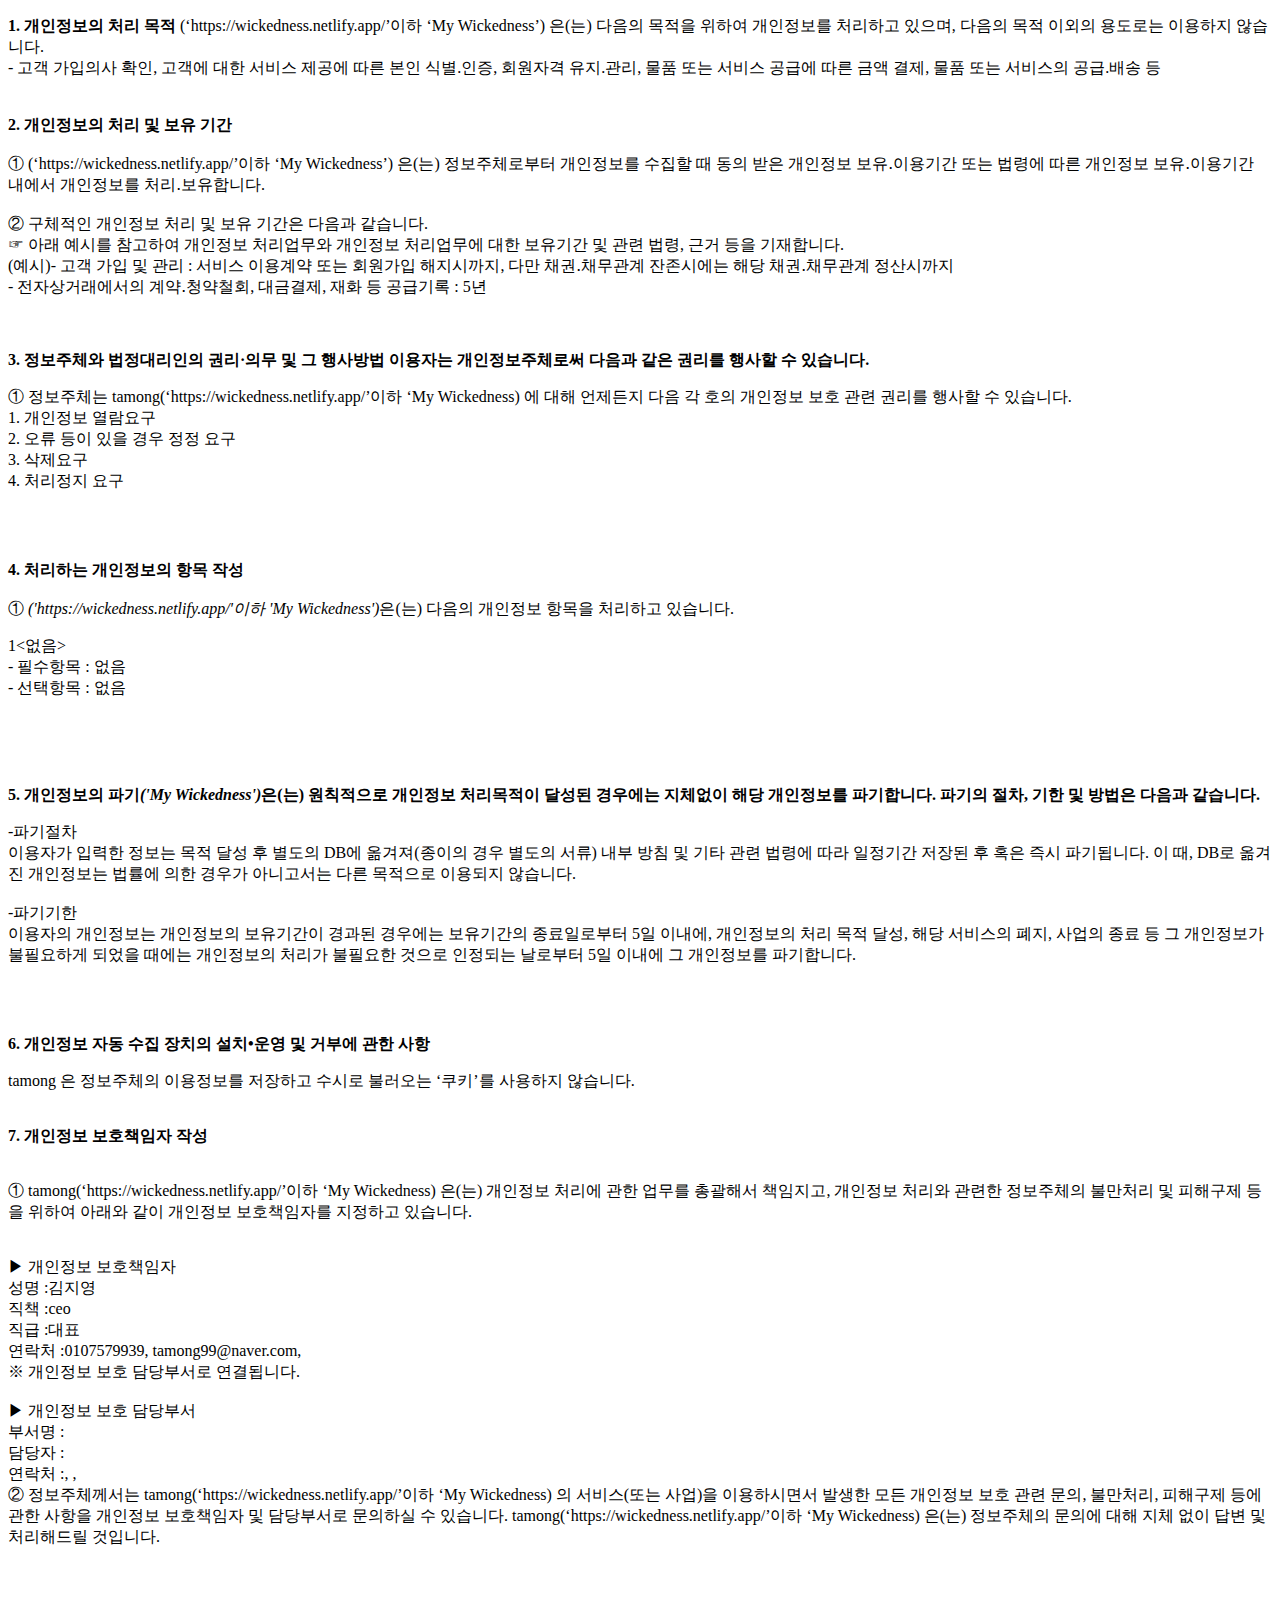
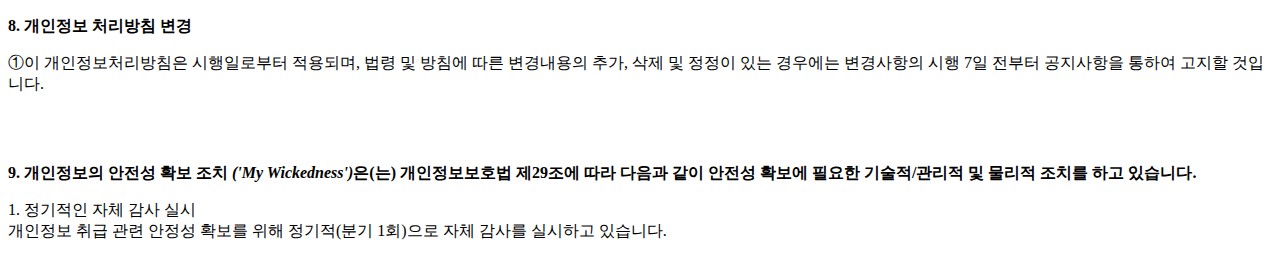
<file: privacy.html.html>
<!DOCTYPE html PUBLIC "-//W3C//DTD XHTML 1.0 Transitional//EN" "http://www.w3.org/TR/xhtml1/DTD/xhtml1-transitional.dtd">
<html xmlns="http://www.w3.org/1999/xhtml" xml:lang="ko" lang="ko">
<head>
<meta http-equiv="Content-Type" content="text/html; charset=UTF-8">


<title>개인정보처리방침</title>
</head>
<body>
	<p><strong>1. 개인정보의 처리 목적</strong> <tamong>(‘https://wickedness.netlify.app/’이하 ‘My Wickedness’) 은(는) 다음의 목적을 위하여 개인정보를 처리하고 있으며, 다음의 목적 이외의 용도로는 이용하지 않습니다.</br> - 고객 가입의사 확인, 고객에 대한 서비스 제공에 따른 본인 식별.인증, 회원자격 유지.관리, 물품 또는 서비스 공급에 따른 금액 결제, 물품 또는 서비스의 공급.배송 등</br></br></br><strong>2. 개인정보의 처리 및 보유 기간</strong></br></br>① <tamong>(‘https://wickedness.netlify.app/’이하 ‘My Wickedness’) 은(는) 정보주체로부터 개인정보를 수집할 때 동의 받은 개인정보 보유․이용기간 또는 법령에 따른 개인정보 보유․이용기간 내에서 개인정보를 처리․보유합니다.</br></br>② 구체적인 개인정보 처리 및 보유 기간은 다음과 같습니다.</br>☞ 아래 예시를 참고하여 개인정보 처리업무와  개인정보 처리업무에 대한 보유기간 및 관련 법령, 근거 등을 기재합니다.</br>(예시)- 고객 가입 및 관리 : 서비스 이용계약 또는 회원가입 해지시까지, 다만 채권․채무관계 잔존시에는 해당 채권․채무관계 정산시까지</br>- 전자상거래에서의 계약․청약철회, 대금결제, 재화 등 공급기록 : 5년 </br></br></br>

<p class="lh6 bs4"><strong>3. 정보주체와 법정대리인의 권리·의무 및 그 행사방법 이용자는 개인정보주체로써 다음과 같은 권리를 행사할 수 있습니다.</strong></p><p class="ls2">① 정보주체는 tamong(‘https://wickedness.netlify.app/’이하 ‘My Wickedness) 에 대해 언제든지 다음 각 호의 개인정보 보호 관련 권리를 행사할 수 있습니다.</br>1. 개인정보 열람요구</br> 2. 오류 등이 있을 경우 정정 요구</br> 3. 삭제요구</br> 4. 처리정지 요구</p></br></br><p class='lh6 bs4'><strong>4. 처리하는 개인정보의 항목 작성 </strong></br></br> ① <em class="emphasis"><tamong>('https://wickedness.netlify.app/'이하  'My Wickedness')</em>은(는) 다음의 개인정보 항목을 처리하고 있습니다.</p><p class='ls2'>1<없음></br>- 필수항목 : 없음</br>- 선택항목 : 없음</p></br></br></br><p class='lh6 bs4'><strong>5. 개인정보의 파기<em class="emphasis"><tamong>('My Wickedness')</em>은(는) 원칙적으로 개인정보 처리목적이 달성된 경우에는 지체없이 해당 개인정보를 파기합니다. 파기의 절차, 기한 및 방법은 다음과 같습니다.</strong></p><p class='ls2'>-파기절차</br>이용자가 입력한 정보는 목적 달성 후 별도의 DB에 옮겨져(종이의 경우 별도의 서류) 내부 방침 및 기타 관련 법령에 따라 일정기간 저장된 후 혹은 즉시 파기됩니다. 이 때, DB로 옮겨진 개인정보는 법률에 의한 경우가 아니고서는 다른 목적으로 이용되지 않습니다.</br></br>-파기기한</br>이용자의 개인정보는 개인정보의 보유기간이 경과된 경우에는 보유기간의 종료일로부터 5일 이내에, 개인정보의 처리 목적 달성, 해당 서비스의 폐지, 사업의 종료 등 그 개인정보가 불필요하게 되었을 때에는 개인정보의 처리가 불필요한 것으로 인정되는 날로부터 5일 이내에 그 개인정보를 파기합니다.</p><p class='ls2'></p></br></br><p class="lh6 bs4"><strong>6. 개인정보 자동 수집 장치의 설치•운영 및 거부에 관한 사항</strong></p><p class="ls2">tamong 은 정보주체의 이용정보를 저장하고 수시로 불러오는 ‘쿠키’를 사용하지 않습니다.</br></br><p class='lh6 bs4'><strong>7. 개인정보 보호책임자 작성 </strong></p><br/> ①  tamong(‘https://wickedness.netlify.app/’이하 ‘My Wickedness) 은(는) 개인정보 처리에 관한 업무를 총괄해서 책임지고, 개인정보 처리와 관련한 정보주체의 불만처리 및 피해구제 등을 위하여 아래와 같이 개인정보 보호책임자를 지정하고 있습니다.<p class='ls2'><br/>▶ 개인정보 보호책임자 <br/>성명 :김지영<br/>직책 :ceo<br/>직급 :대표<br/>연락처 :0107579939, tamong99@naver.com, <br/>※ 개인정보 보호 담당부서로 연결됩니다.<br/> <br/>▶ 개인정보 보호 담당부서<br/>부서명 :<br/>담당자 :<br/>연락처 :, , <br/>② 정보주체께서는 tamong(‘https://wickedness.netlify.app/’이하 ‘My Wickedness) 의 서비스(또는 사업)을 이용하시면서 발생한 모든 개인정보 보호 관련 문의, 불만처리, 피해구제 등에 관한 사항을 개인정보 보호책임자 및 담당부서로 문의하실 수 있습니다. tamong(‘https://wickedness.netlify.app/’이하 ‘My Wickedness) 은(는) 정보주체의 문의에 대해 지체 없이 답변 및 처리해드릴 것입니다.</p></br></br><p class='lh6 bs4'><strong>8. 개인정보 처리방침 변경 </strong></p><p>①이 개인정보처리방침은 시행일로부터 적용되며, 법령 및 방침에 따른 변경내용의 추가, 삭제 및 정정이 있는 경우에는 변경사항의 시행 7일 전부터 공지사항을 통하여 고지할 것입니다.</p></br></br><p class='lh6 bs4'><strong>9. 개인정보의 안전성 확보 조치 <em class="emphasis"><tamong>('My Wickedness')</em>은(는) 개인정보보호법 제29조에 따라 다음과 같이 안전성 확보에 필요한 기술적/관리적 및 물리적 조치를 하고 있습니다.</strong></p><p class='ls2'>1. 정기적인 자체 감사 실시</br> 개인정보 취급 관련 안정성 확보를 위해 정기적(분기 1회)으로 자체 감사를 실시하고 있습니다.</br></br></p></p>
</body>
</html>
</file>
